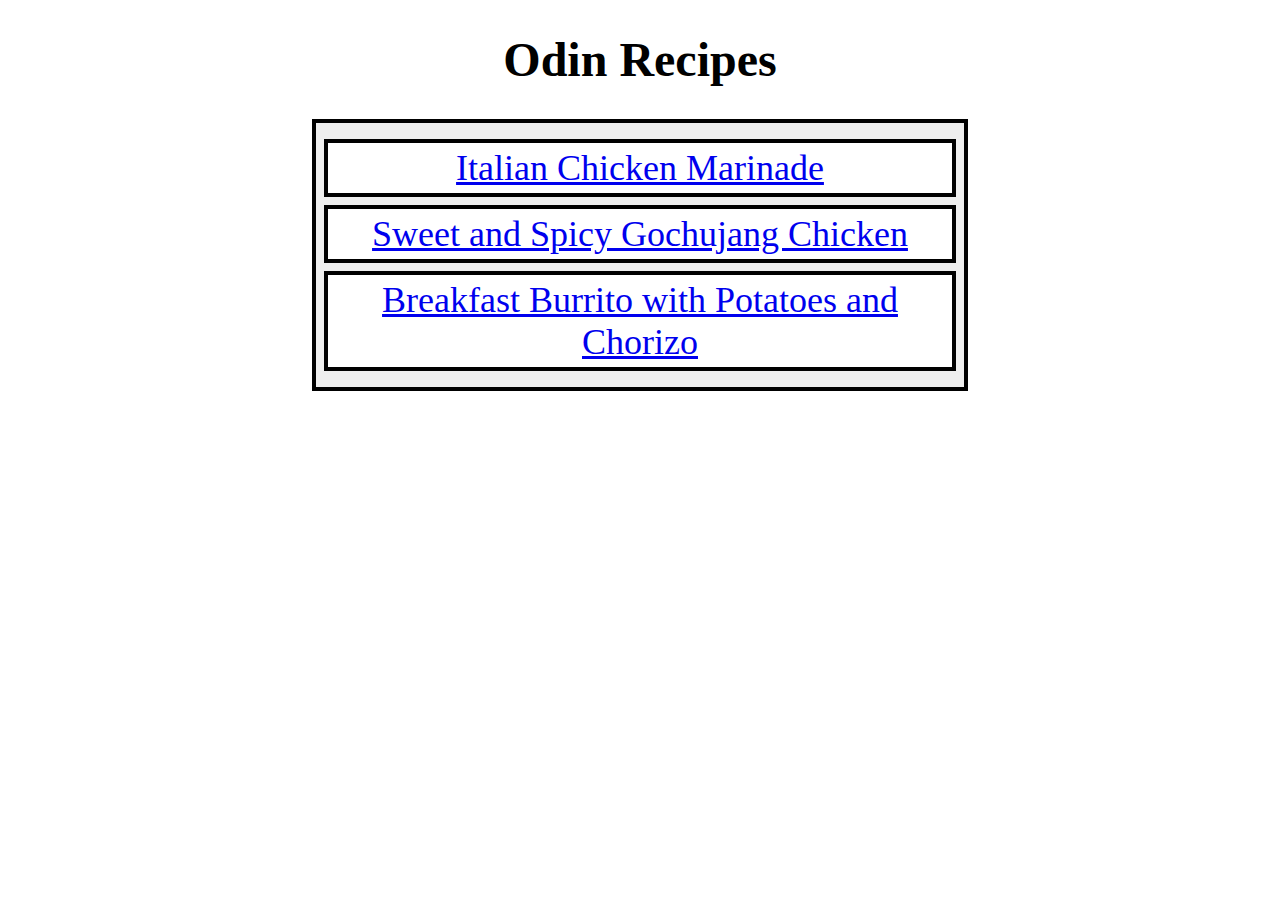
<file: index.html>
<!DOCTYPE html>
<html lang="en">
<head>
    <meta charset="UTF-8">
    <meta name="viewport" content="width=device-width, initial-scale=1.0">
    <title>Odin Recipes</title>
    <link rel="stylesheet" href="./styles.css">
</head>
<body>
    <h1>Odin Recipes</h1>
    <div class="container">
            <a class="recipe" href="./recipes/italian-chicken-marinade.html">Italian Chicken Marinade</a>
            <a class="recipe" href="./recipes/sweet-and-spicy-gochujang-chicken.html">Sweet and Spicy Gochujang Chicken</a>
            <a class="recipe" href="./recipes/breakfast-burrito-with-potatoes-and-chorizo.html">Breakfast Burrito with Potatoes and Chorizo</a>
    </div>
    
</body>
</html>
</file>
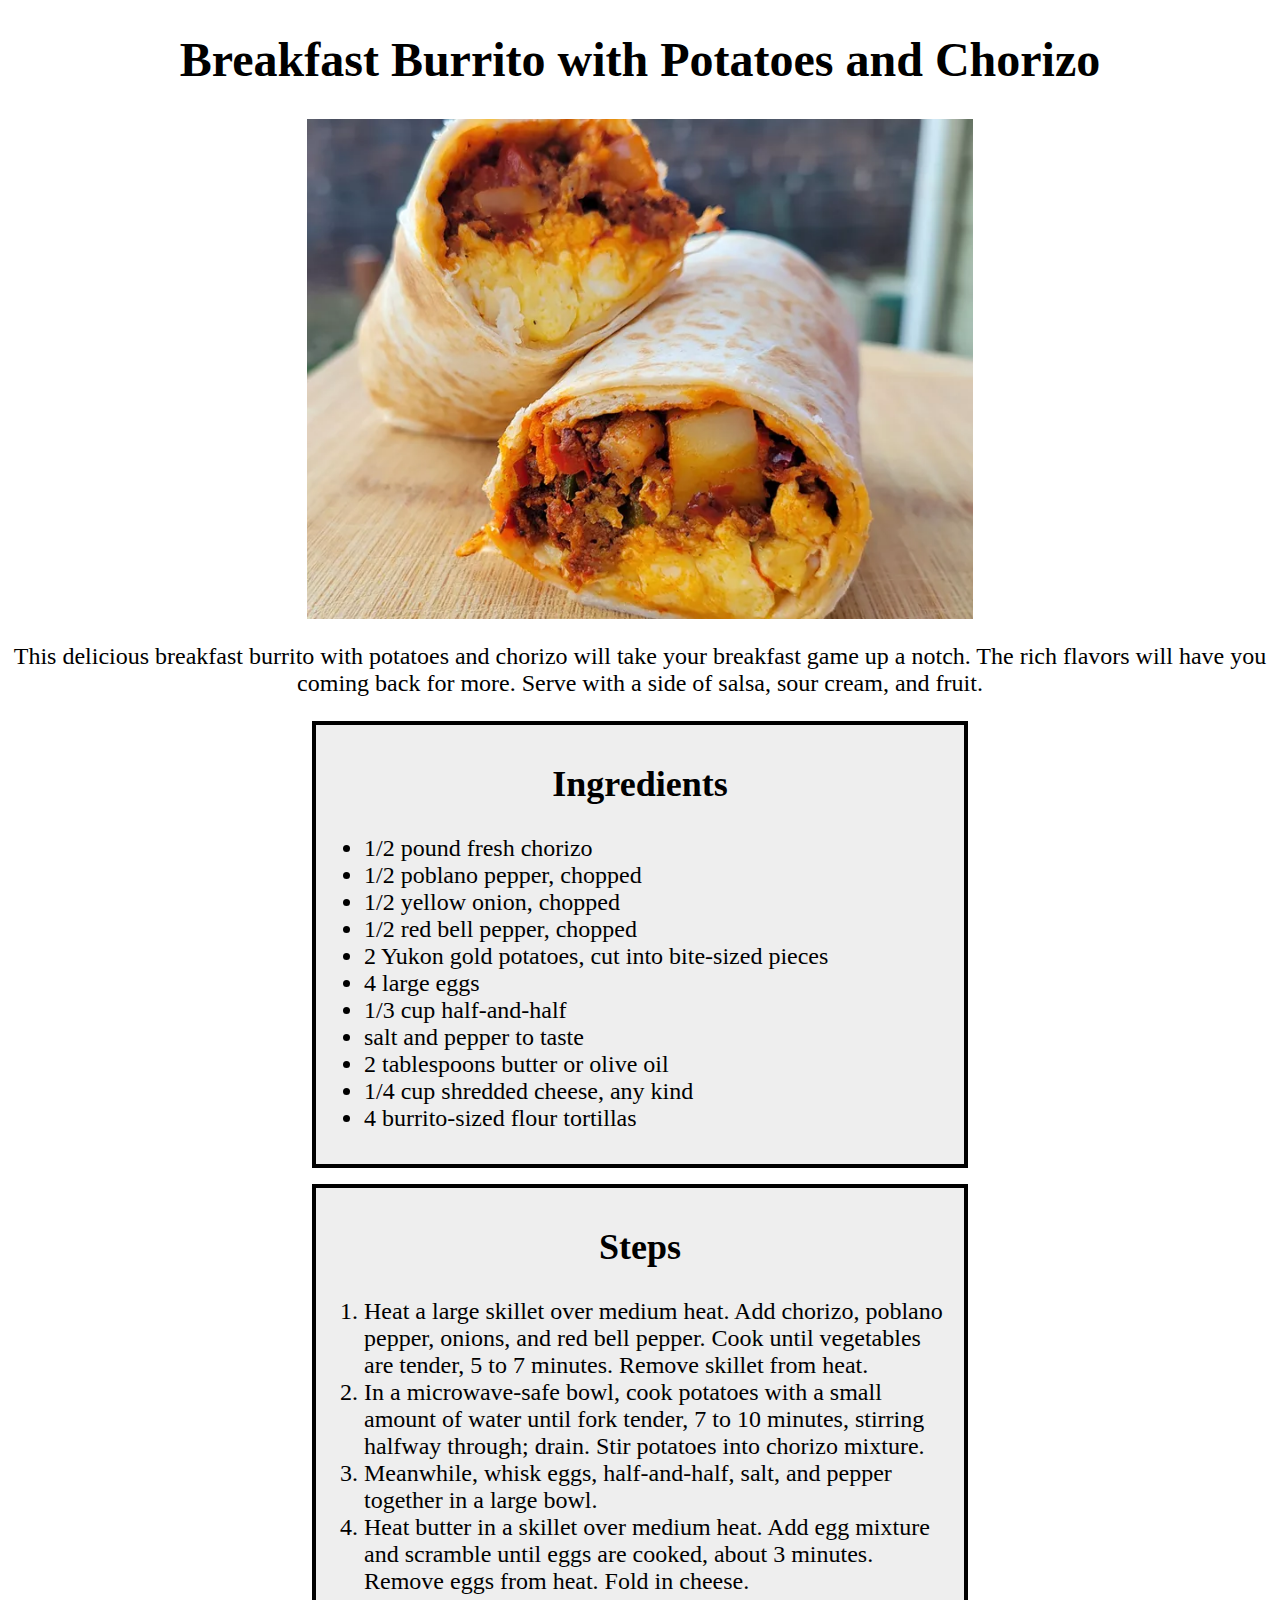
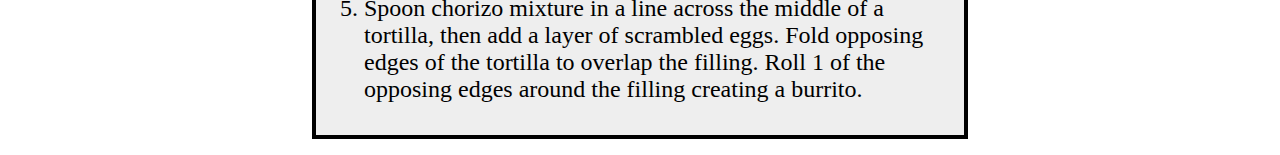
<file: recipes/breakfast-burrito-with-potatoes-and-chorizo.html>
<!DOCTYPE html>
<html lang="en">
<head>
    <meta charset="UTF-8">
    <meta name="viewport" content="width=device-width, initial-scale=1.0">
    <title>Breakfast Burrito with Potatoes and Chorizo</title>
    <link rel="stylesheet" href="../styles.css">
</head>
<body>
    <h1>Breakfast Burrito with Potatoes and Chorizo</h1>
    <img src="../img/breakfastburrito.webp" width="750" height="563">
    <p class="description">This delicious breakfast burrito with potatoes and chorizo will take your breakfast game up a notch. The rich flavors will have you coming back for more. Serve with a side of salsa, sour cream, and fruit.</p>
    <div class="container">
        <h2>Ingredients</h2>
        <ul>
            <li>1/2 pound fresh chorizo</li>
            <li>1/2 poblano pepper, chopped</li>
            <li>1/2 yellow onion, chopped</li>
            <li>1/2 red bell pepper, chopped</li>
            <li>2 Yukon gold potatoes, cut into bite-sized pieces</li>
            <li>4 large eggs</li>
            <li>1/3 cup half-and-half</li>
            <li>salt and pepper to taste</li>
            <li>2 tablespoons butter or olive oil</li>
            <li>1/4 cup shredded cheese, any kind</li>
            <li>4 burrito-sized flour tortillas</li>
        </ul>
    </div>
    <div class="container">
        <h2>Steps</h2>
        <ol>
            <li>Heat a large skillet over medium heat. Add chorizo, poblano pepper, onions, and red bell pepper. Cook until vegetables are tender, 5 to 7 minutes. Remove skillet from heat.</li>
            <li>In a microwave-safe bowl, cook potatoes with a small amount of water until fork tender, 7 to 10 minutes, stirring halfway through; drain. Stir potatoes into chorizo mixture.</li>
            <li>Meanwhile, whisk eggs, half-and-half, salt, and pepper together in a large bowl.</li>
            <li>Heat butter in a skillet over medium heat. Add egg mixture and scramble until eggs are cooked, about 3 minutes. Remove eggs from heat. Fold in cheese.</li>
            <li>Spoon chorizo mixture in a line across the middle of a tortilla, then add a layer of scrambled eggs. Fold opposing edges of the tortilla to overlap the filling. Roll 1 of the opposing edges around the filling creating a burrito.</li>
        </ol>
    </div>

</body>
</html>
</file>
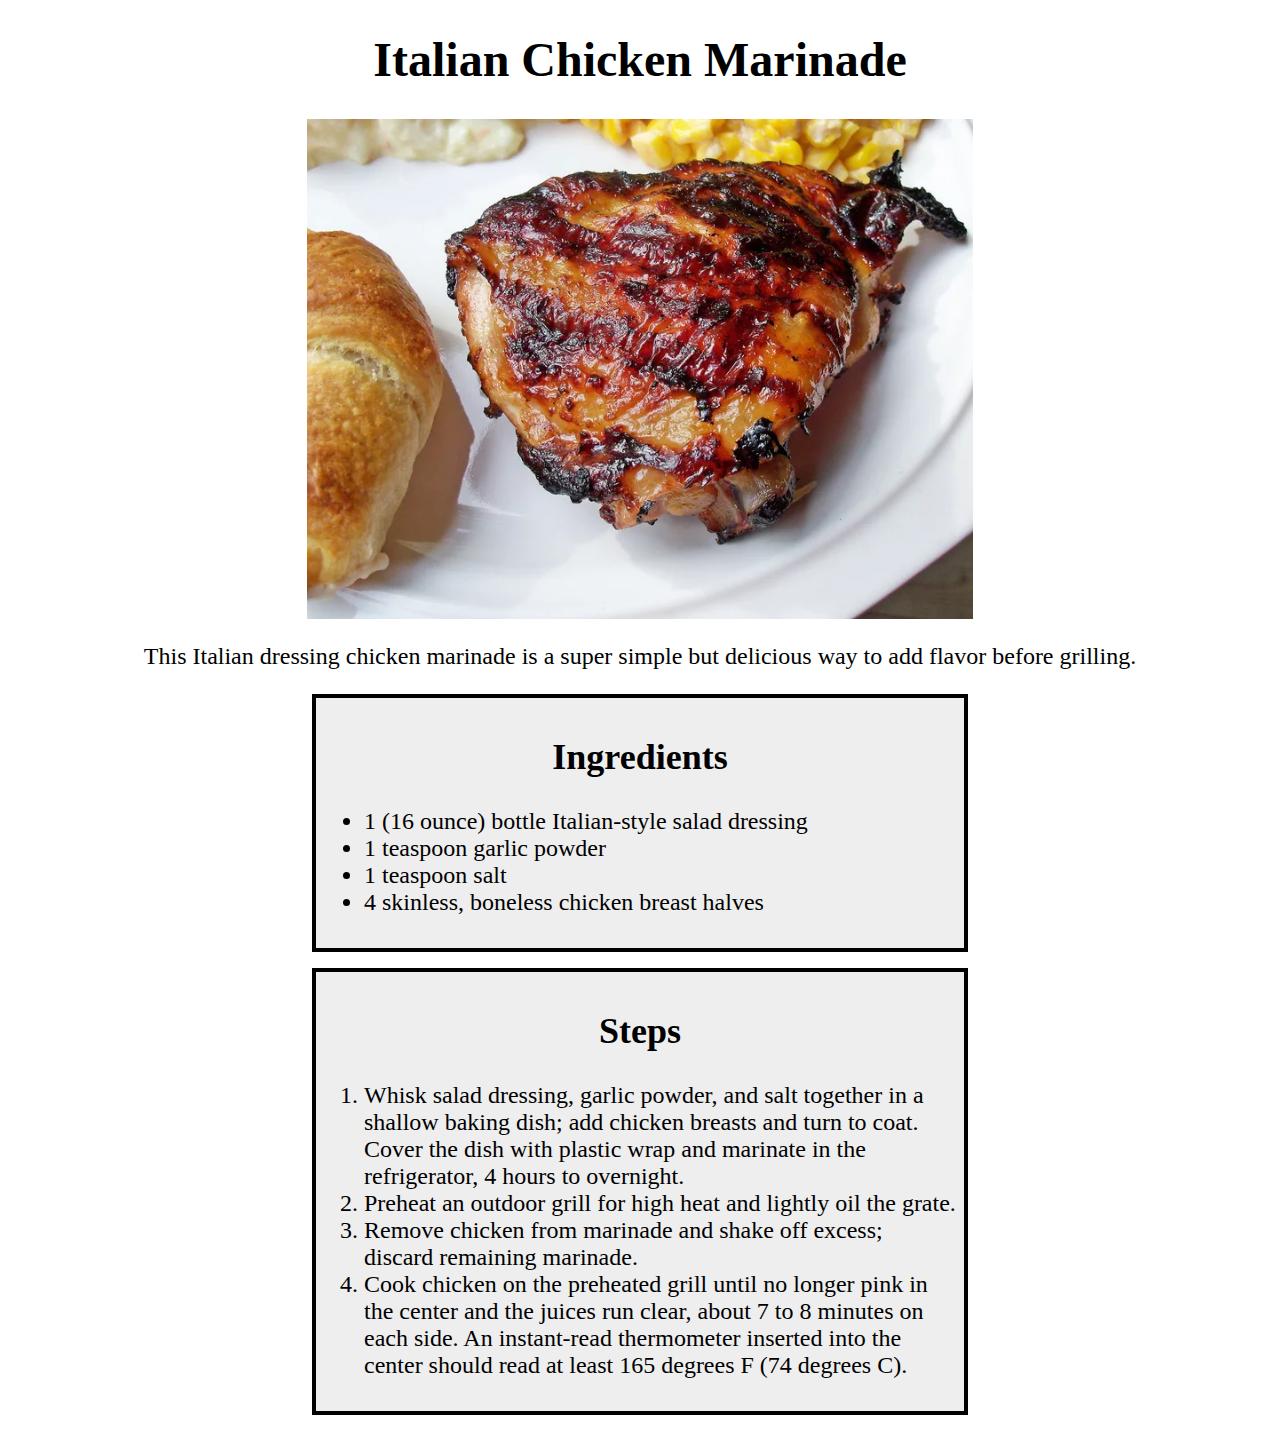
<file: recipes/italian-chicken-marinade.html>
<!DOCTYPE html>
<html lang="en">
<head>
    <meta charset="UTF-8">
    <meta name="viewport" content="width=device-width, initial-scale=1.0">
    <title>Italian Chicken Marinade</title>
    <link rel="stylesheet" href="../styles.css">
</head>
<body>
    <h1>Italian Chicken Marinade</h1>
    <img src="../img/marinade.webp" alt="Italian Chicken Marinade" width="750" height="563">
    <p class="description">This Italian dressing chicken marinade is a super simple but delicious way to add flavor before grilling.</p>
    <div class="container">
        <h2>Ingredients</h2>
            <ul>
                <li>1 (16 ounce) bottle Italian-style salad dressing</li>
                <li>1 teaspoon garlic powder</li>
                <li>1 teaspoon salt</li>
                <li>4 skinless, boneless chicken breast halves</li>
            </ul>
    </div>
    
    <div class="container">
        <h2>Steps</h2>
            <ol>
                <li>Whisk salad dressing, garlic powder, and salt together in a shallow baking dish; add chicken breasts and turn to coat. Cover the dish with plastic wrap and marinate in the refrigerator, 4 hours to overnight.</li>
                <li>Preheat an outdoor grill for high heat and lightly oil the grate.</li>
                <li>Remove chicken from marinade and shake off excess; discard remaining marinade.</li>
                <li>Cook chicken on the preheated grill until no longer pink in the center and the juices run clear, about 7 to 8 minutes on each side. An instant-read thermometer inserted into the center should read at least 165 degrees F (74 degrees C).</li>
            </ol>
    </div>
    
</body>
</html>
</file>
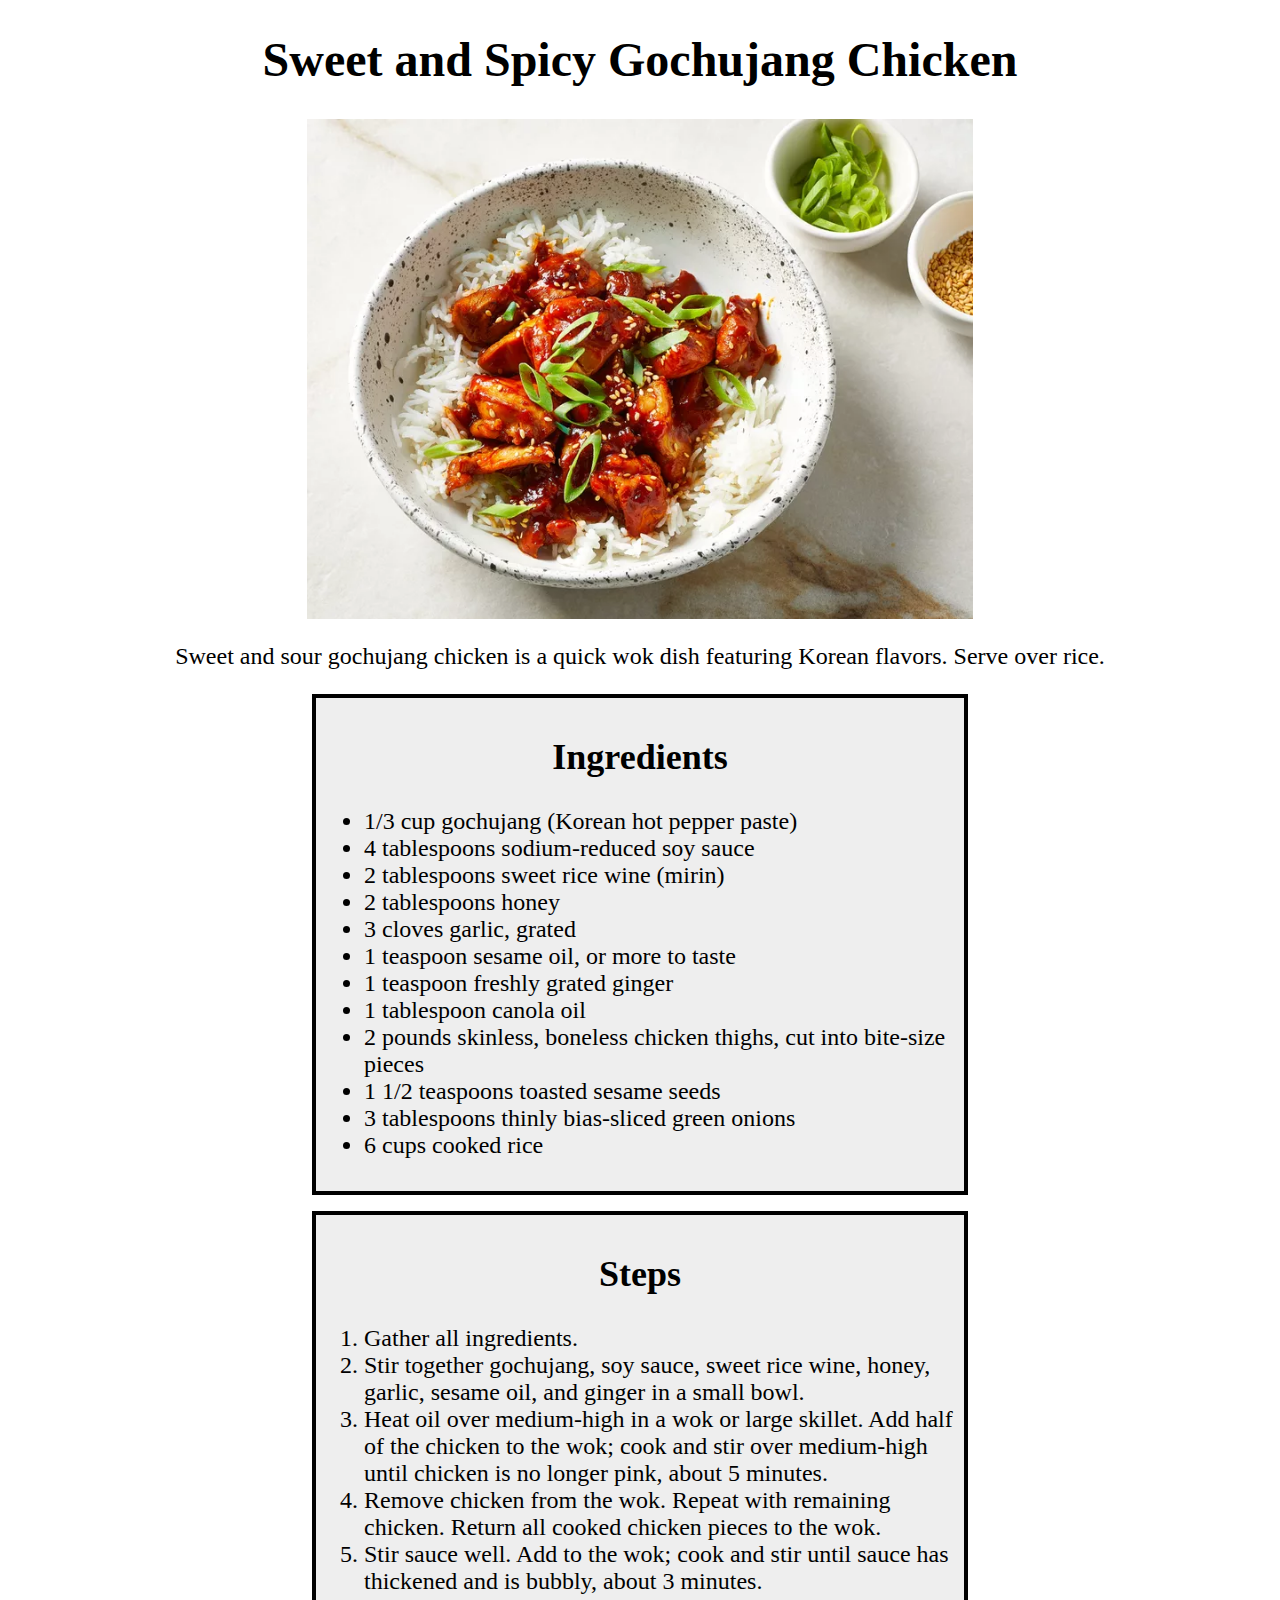
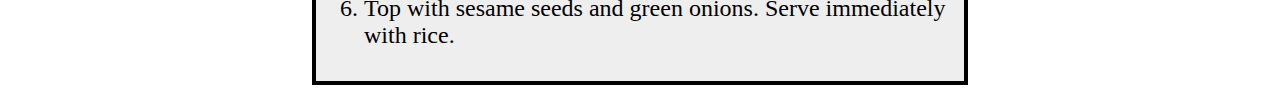
<file: recipes/sweet-and-spicy-gochujang-chicken.html>
<!DOCTYPE html>
<html lang="en">
<head>
    <meta charset="UTF-8">
    <meta name="viewport" content="width=device-width, initial-scale=1.0">
    <title>Sweet and Spicy Gochujang Chicken</title>
    <link rel="stylesheet" href="../styles.css">
</head>
<body>
    <h1>Sweet and Spicy Gochujang Chicken</h1>
    <img src="../img/sweetnspicy.webp" alt="Sweet and Spicy Gochujang Chicken" width="750" height="563">
    <p class="description">Sweet and sour gochujang chicken is a quick wok dish featuring Korean flavors. Serve over rice.</p>
    <div class="container">
        <h2>Ingredients</h2>
        <ul>
            <li>1/3 cup gochujang (Korean hot pepper paste)</li>
            <li>4 tablespoons sodium-reduced soy sauce</li>
            <li>2 tablespoons sweet rice wine (mirin)</li>
            <li>2 tablespoons honey</li>
            <li>3 cloves garlic, grated</li>
            <li>1 teaspoon sesame oil, or more to taste</li>
            <li>1 teaspoon freshly grated ginger</li>
            <li>1 tablespoon canola oil</li>
            <li>2 pounds skinless, boneless chicken thighs, cut into bite-size pieces</li>
            <li>1 1/2 teaspoons toasted sesame seeds</li>
            <li>3 tablespoons thinly bias-sliced green onions</li>
            <li>6 cups cooked rice</li>
        </ul>
    </div>
    
    <div class="container">
        <h2>Steps</h2>
            <ol>
                <li>Gather all ingredients.</li>
                <li>Stir together gochujang, soy sauce, sweet rice wine, honey, garlic, sesame oil, and ginger in a small bowl.</li>
                <li>Heat oil over medium-high in a wok or large skillet. Add half of the chicken to the wok; cook and stir over medium-high until chicken is no longer pink, about 5 minutes.</li>
                <li>Remove chicken from the wok. Repeat with remaining chicken. Return all cooked chicken pieces to the wok.</li>
                <li>Stir sauce well. Add to the wok; cook and stir until sauce has thickened and is bubbly, about 3 minutes.</li>
                <li>Top with sesame seeds and green onions. Serve immediately with rice.</li>
            </ol>
    </div>
    
</body>
</html>
</file>
<file: styles.css>
body {
    font-family: 'Times New Roman', serif;
    font-size: 24px;
}


h1 {
    font-size: 48px
}

h1,
h2 {
    text-align: center;
}

img {
    width: auto;
    height: 500px;
    margin: 0 auto;
    display: block;
}

.recipe {
    font-size: 36px;
    display: block;
    margin: 8px 0;
    background-color: white;
    border: 4px solid black;
    text-align: center;
    padding: 4px 0;
}

.recipe-selector {
    width: 750px;
    margin: 0 auto;
}

.description {
    text-align: center;
}

.container {
    border: 4px solid black;
    margin: 16px auto;
    padding: 8px;
    background-color: #EEEEEE;
    width: 50%;
}
</file>
